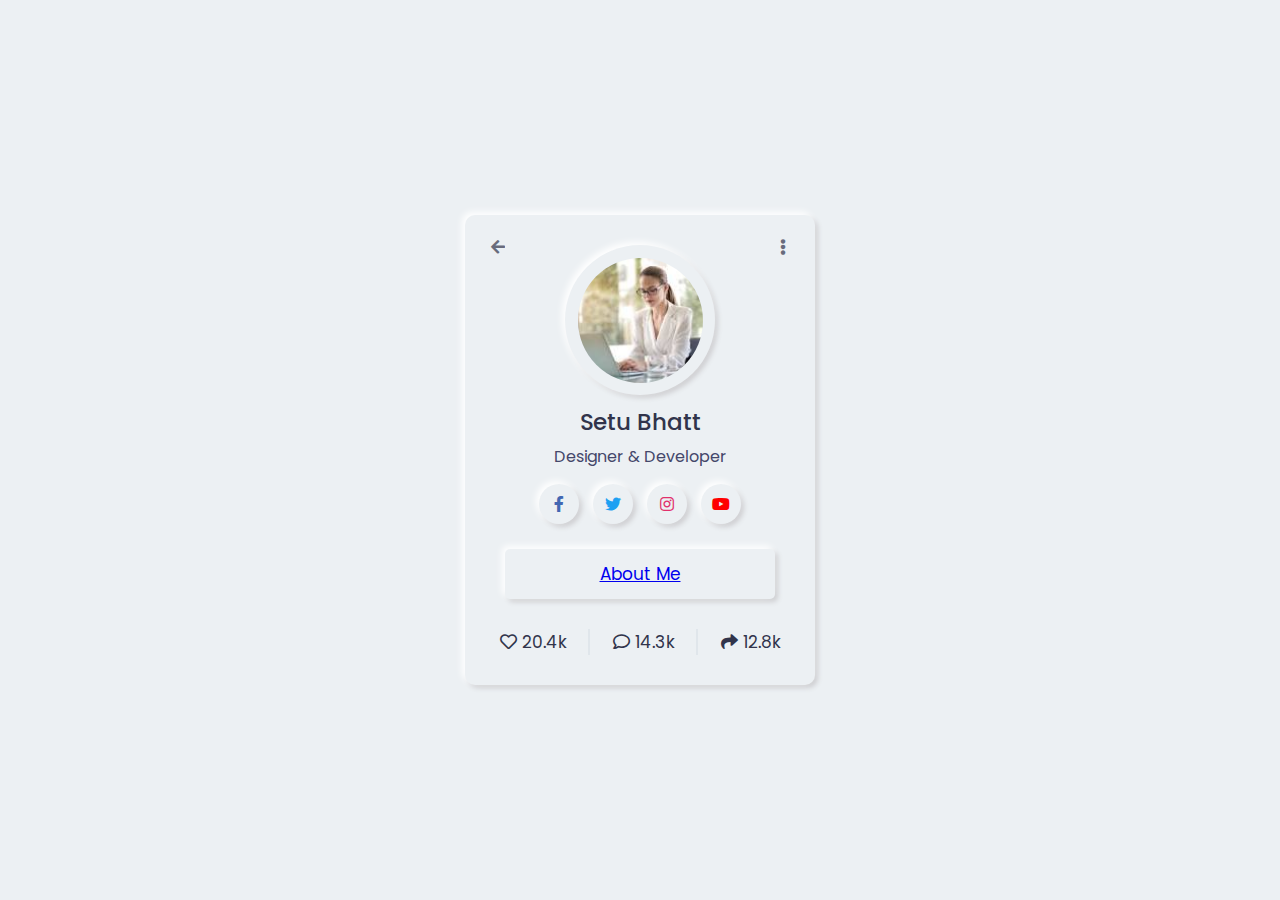
<file: index.html>
<!DOCTYPE html>
<html lang="en">

<head>
    <meta charset="UTF-8">
    <meta name="viewport" content="width=device-width, initial-scale=1.0">
    <title>Profile Card</title>
    <link rel="stylesheet" href="styles.css">
    <link rel="stylesheet" href="https://cdnjs.cloudflare.com/ajax/libs/font-awesome/5.15.3/css/all.min.css"/>
</head>

<body>
   <body>
        <div class="wrapper">
            <div class="img-area">
              <div class="inner-area">
                <img src="girl.jpg" alt="">
              </div>
            </div>
            <div class="icon arrow"><i class="fas fa-arrow-left"></i></div>
            <div class="icon dots"><i class="fas fa-ellipsis-v"></i></div>
            <div class="name">Setu Bhatt</div>
            <div class="about">Designer & Developer</div>
            <div class="social-icons">
              <a href="#" class="fb"><i class="fab fa-facebook-f"></i></a>
              <a href="#" class="twitter"><i class="fab fa-twitter"></i></a>
              <a href="#" class="insta"><i class="fab fa-instagram"></i></a>
              <a href="#" class="yt"><i class="fab fa-youtube"></i></a>
            </div>
            <div class="buttons">
              <button><a href="aboutme.html">About Me</a> </button>
            </div>
            <div class="social-share">
              <div class="row">
                <i class="far fa-heart"></i>
                <i class="icon-2 fas fa-heart"></i>
                <span>20.4k</span>
              </div>
              <div class="row">
                <i class="far fa-comment"></i>
                <i class="icon-2 fas fa-comment"></i>
                <span>14.3k</span>
              </div>
              <div class="row">
                <i class="fas fa-share"></i>
                <span>12.8k</span>
              </div>
            </div>
          </div>
   </body>
</html>
</file>
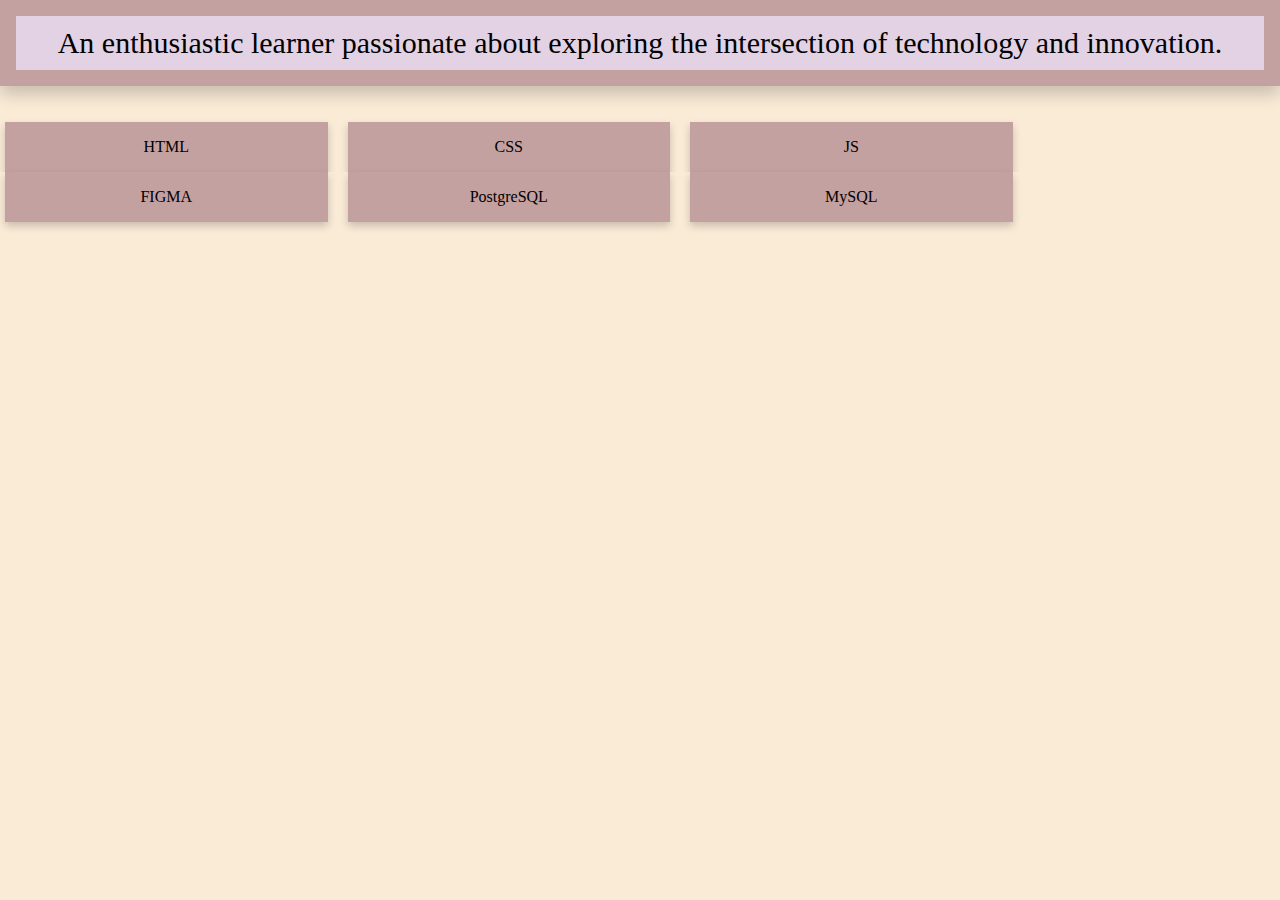
<file: aboutme.html>
<!DOCTYPE html>
<html lang="en">
<head>
    <meta charset="UTF-8">
    <meta name="viewport" content="width=device-width, initial-scale=1.0">
    <title>About Me</title>
    <link rel="stylesheet" href="about.css">
</head>
<body>
    <div class="card">
        <div class="intro">
            An enthusiastic learner passionate about exploring the intersection of technology and innovation.
        </div>
      </div>
<br>
<br>
      <div class="row">
        <div class="column">
          <div class="card">HTML</div>
        </div>
        <div class="column">
          <div class="card">CSS</div>
        </div>
        <div class="column">
          <div class="card">JS</div>
        </div>
        <div class="column">
          <div class="card">FIGMA</div>
        </div>
        <div class="column">
            <div class="card">PostgreSQL</div>
        </div>
        <div class="column">
            <div class="card">MySQL</div>
        </div>
      </div>
</body>
</html>
</file>
<file: styles.css>
@import url('https://fonts.googleapis.com/css2?family=Poppins:wght@200;300;400;500;600;700&display=swap');
*{
  margin: 0;
  padding: 0;
  box-sizing: border-box;
  font-family: 'Poppins', sans-serif;
}
body{
  display: flex;
  align-items: center;
  justify-content: center;
  min-height: 100vh;
  background: #ecf0f3;
}
.wrapper,
.wrapper .img-area,
.social-icons a,
.buttons button{
  background: #ecf0f3;
  box-shadow: -3px -3px 7px #ffffff,
               3px 3px 5px #ceced1;
}
.wrapper{
  position: relative;
  width: 350px;
  padding: 30px;
  border-radius: 10px;
  display: flex;
  align-items: center;
  justify-content: center;
  flex-direction: column;
}
.wrapper .icon{
  font-size: 17px;
  color: #31344b;
  position: absolute;
  cursor: pointer;
  opacity: 0.7;
  top: 15px;
  height: 35px;
  width: 35px;
  text-align: center;
  line-height: 35px;
  border-radius: 50%;
  font-size: 16px;
}
.wrapper .icon i{
  position: relative;
  z-index: 9;
}
.wrapper .icon.arrow{
  left: 15px;
}
.wrapper .icon.dots{
  right: 15px;
}
.wrapper .img-area{
  height: 150px;
  width: 150px;
  border-radius: 50%;
  display: flex;
  align-items: center;
  justify-content: center;
}
.img-area .inner-area{
  height: calc(100% - 25px);
  width: calc(100% - 25px);
  border-radius: 50%;
}
.inner-area img{
  height: 100%;
  width: 100%;
  border-radius: 50%;
  object-fit: cover;
}
.wrapper .name{
  font-size: 23px;
  font-weight: 500;
  color: #31344b;
  margin: 10px 0 5px 0;
}
.wrapper .about{
  color: #44476a;
  font-weight: 400;
  font-size: 16px;
}
.wrapper .social-icons{
  margin: 15px 0 25px 0;
}
.social-icons a{
  position: relative;
  height: 40px;
  width: 40px;
  margin: 0 5px;
  display: inline-flex;
  text-decoration: none;
  border-radius: 50%;
}
.social-icons a:hover::before,
.wrapper .icon:hover::before,
.buttons button:hover:before{
  content: "";
  position: absolute;
  top: 0;
  left: 0;
  bottom: 0;
  right: 0;
  border-radius: 50%;
  background: #ecf0f3;
  box-shadow: inset -3px -3px 7px #ffffff,
              inset 3px 3px 5px #ceced1;
}
.buttons button:hover:before{
  z-index: -1;
  border-radius: 5px;
}
.social-icons a i{
  position: relative;
  z-index: 3;
  text-align: center;
  width: 100%;
  height: 100%;
  line-height: 40px;
}
.social-icons a.fb i{
  color: #4267B2;
}
.social-icons a.twitter i{
  color: #1DA1F2;
}
.social-icons a.insta i{
  color: #E1306C;
}
.social-icons a.yt i{
  color: #ff0000;
}
.wrapper .buttons{
  display: flex;
  width: 100%;
  justify-content: space-between;
}
.buttons button{
  position: relative;
  width: 100%;
  border: none;
  outline: none;
  padding: 12px 0;
  color: #31344b;
  font-size: 17px;
  font-weight: 400;
  border-radius: 5px;
  cursor: pointer;
  z-index: 4;
}
.buttons button:first-child{
  margin-right: 10px;
}
.buttons button:last-child{
  margin-left: 10px;
}
.wrapper .social-share{
  display: flex;
  width: 100%;
  margin-top: 30px;
  padding: 0 5px;
  justify-content: space-between;
}
.social-share .row{
  color: #31344b;
  font-size: 17px;
  cursor: pointer;
  position: relative;
}
.social-share .row::before{
  position: absolute;
  content: "";
  height: 100%;
  width: 2px;
  background: #e0e6eb;
  margin-left: -25px;
}
.row:first-child::before{
  background: none;
}
.social-share .row i.icon-2{
  position: absolute;
  left: 0;
  top: 50%;
  color: #31344b;
  transform: translateY(-50%);
  opacity: 0;
  pointer-events: none;
  transition: all 0.3s ease;
}
.row:nth-child(1):hover i.fa-heart,
.row:nth-child(2):hover i.fa-comment{
  opacity: 1;
  pointer-events: auto;
}
</file>
<file: about.css>
*{
    margin: 0;
    padding: 0;
    background-color: antiquewhite;
}

.card {
    /* Add shadows to create the "card" effect */
    box-shadow: 0 4px 8px 0 rgba(0,0,0,0.2);
    transition: 0.3s;
  }
  
  /* On mouse-over, add a deeper shadow */
  .card:hover {
    box-shadow: 0 8px 16px 0 rgba(0,0,0,0.2);
  }
  
  /* Add some padding inside the card container */
  .intro {
    padding: 10px 26px;
    justify-content: center;
    font-size: 30px;
    background-color: rgb(227, 210, 228);
  }

  .column {
    float: left;
    width: 25%;
    padding: 0 10px;
  }
  
  /* Remove extra left and right margins, due to padding in columns */
  .row {margin: 0 -5px;}
  
  /* Clear floats after the columns */
  .row:after {
    content: "";
    display: table;
    clear: both;
  }
  
  /* Style the counter cards */
  .card {
    box-shadow: 0 4px 8px 0 rgba(0, 0, 0, 0.2); /* this adds the "card" effect */
    padding: 16px;
    text-align: center;
    background-color: #c4a1a1;
  }
  
  /* Responsive columns - one column layout (vertical) on small screens */
  @media screen and (max-width: 600px) {
    .column {
      width: 100%;
      display: block;
      margin-bottom: 20px;
    }
  }
</file>
